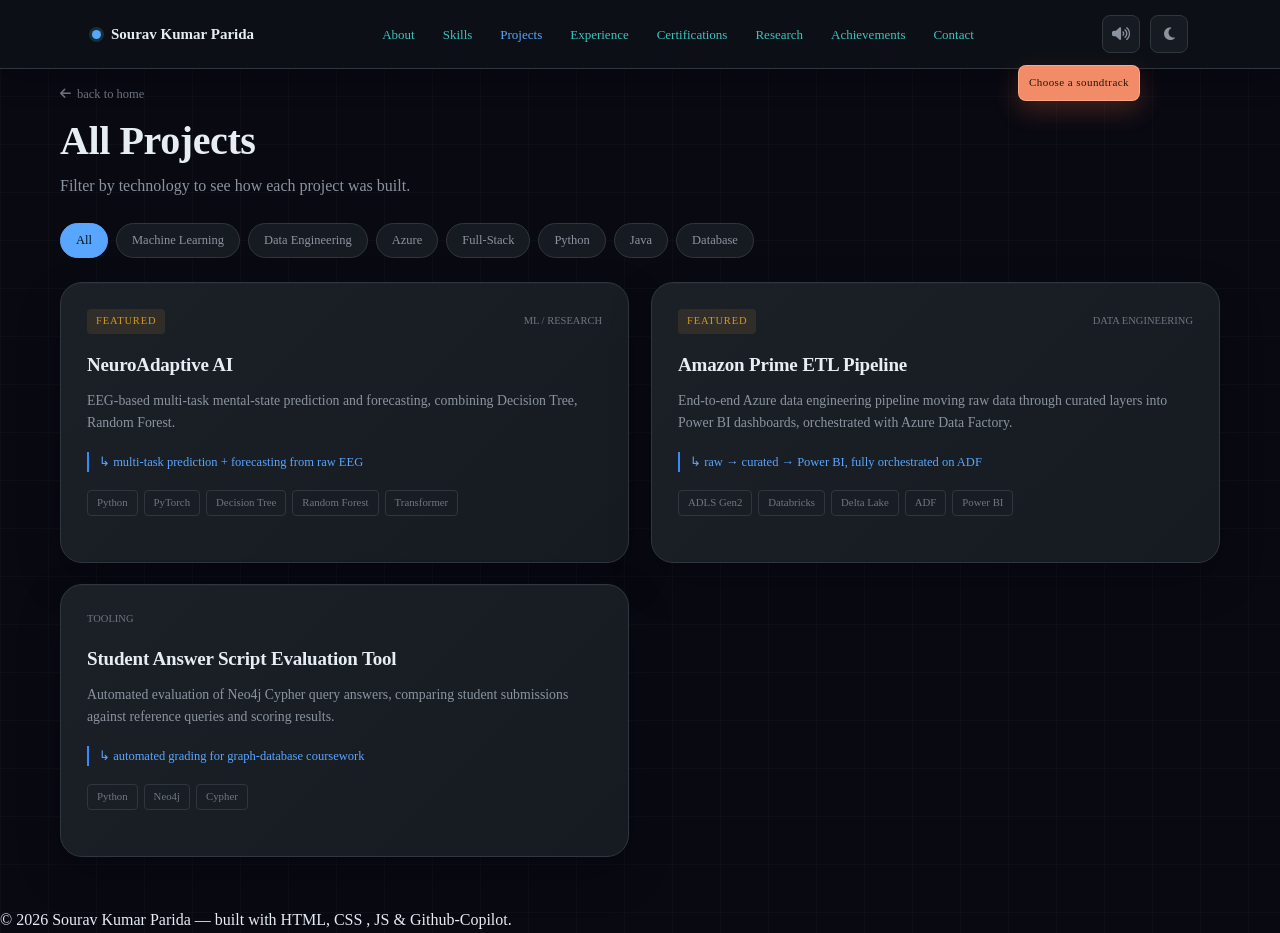
<file: projects.html>
<!DOCTYPE html>
<html lang="en" data-theme="dark">
<head>
<meta charset="UTF-8">
<meta name="viewport" content="width=device-width, initial-scale=1.0">
<title>All Projects - Sourav Kumar Parida</title>
<link rel="preconnect" href="https://fonts.googleapis.com">
<link rel="stylesheet" href="css/style.css">
<link rel="stylesheet" href="https://cdnjs.cloudflare.com/ajax/libs/font-awesome/6.5.1/css/all.min.css">
</head>
<body>

<nav class="nav">
  <div class="nav-inner">
    <a href="index.html#home" class="nav-brand"><span class="dot"></span>Sourav Kumar Parida</a>
    <ul class="nav-links">
      <li><a href="index.html#about">About</a></li>
      <li><a href="index.html#skills">Skills</a></li>
      <li><a href="projects.html" class="active">Projects</a></li>
      <li><a href="index.html#experience">Experience</a></li>
      <li><a href="certifications.html">Certifications</a></li>
      <li><a href="index.html#research">Research</a></li>
      <li><a href="index.html#achievements">Achievements</a></li>
      <li><a href="index.html#contact">Contact</a></li>
    </ul>
    <div class="nav-cta">
      <div class="sound-control">
        <button class="icon-btn" id="soundToggle" aria-label="Sound settings" aria-expanded="false">
          <i class="fa-solid fa-volume-xmark" id="soundIcon"></i>
        </button>
        <div class="sound-panel" id="soundPanel">
          <div class="sound-panel-row">
            <span>Ambient sound</span>
            <button class="mute-btn" id="muteBtn">Unmute</button>
          </div>
          <div class="volume-row">
            <label for="volumeSlider">Volume</label>
            <input id="volumeSlider" type="range" min="0" max="1" step="0.01" value="0.7" aria-label="Music volume">
          </div>
          <ul class="track-list" id="trackList">
            <li data-track="assets/audio/f1.mp3" class="active">f1</li>
            <li data-track="assets/audio/oppenheimer.mp3">oppenheimer</li>
            <li data-track="assets/audio/interstellar.mp3">interstellar</li>
          </ul>
        </div>
      </div>
      <button class="icon-btn" id="themeToggle" aria-label="Toggle light / dark mode">
        <i class="fa-solid fa-moon" id="themeIcon"></i>
      </button>
      <button class="nav-toggle" aria-label="Toggle menu" aria-expanded="false">&#9776;</button>
    </div>
  </div>
</nav>
<audio id="bgAudio" loop preload="none">
  <source src="assets/audio/lofi-focus.mp3" type="audio/mpeg">
</audio>

<main>
  <div class="container page-header">
    <a href="index.html#projects" class="back-link"><i class="fa-solid fa-arrow-left"></i> back to home</a>
    <!-- <div class="eyebrow"><span class="idx">03</span> Projects</div> -->
    <h1 class="section-title">All Projects</h1>
    <p class="section-sub">Filter by technology to see how each project was built.</p>

    <div class="project-tabs" data-filter-group=".project-grid .card-project" data-empty-target="#no-projects">
      <button class="project-tab active" data-filter="all">All</button>
      <button class="project-tab" data-filter="ml">Machine Learning</button>
      <button class="project-tab" data-filter="dataeng">Data Engineering</button>
      <button class="project-tab" data-filter="azure">Azure</button>
      <button class="project-tab" data-filter="fullstack">Full-Stack</button>
      <button class="project-tab" data-filter="python">Python</button>
      <button class="project-tab" data-filter="java">Java</button>
      <button class="project-tab" data-filter="database">Database</button>
    </div>

    <div class="project-grid wide">

      <div class="card-project" data-tags="ml,python">
        <div class="tag-row"><span class="featured-tag">Featured</span><span class="cat-tag mono">ML / RESEARCH</span></div>
        <h3>NeuroAdaptive AI</h3>
        <p class="desc">EEG-based multi-task mental-state prediction and forecasting, combining Decision Tree, Random Forest.</p>
        <p class="metric">↳ multi-task prediction + forecasting from raw EEG</p>
          <div class="stack-row">
            <span class="stack-pill">Python</span><span class="stack-pill">PyTorch</span>
          <span class="stack-pill">Decision Tree</span><span class="stack-pill">Random Forest</span><span class="stack-pill">Transformer</span>
        </div>
        <div class="card-links">
          <!-- <a href="#"><i class="fa-brands fa-github"></i> GitHub</a> -->
          <!-- <a href="#"><i class="fa-solid fa-circle-info"></i> Details</a> -->
        </div>
      </div>

      <div class="card-project" data-tags="dataeng,azure">
        <div class="tag-row"><span class="featured-tag">Featured</span><span class="cat-tag mono">DATA ENGINEERING</span></div>
        <h3>Amazon Prime ETL Pipeline</h3>
        <p class="desc">End-to-end Azure data engineering pipeline moving raw data through curated layers into Power BI dashboards, orchestrated with Azure Data Factory.</p>
        <p class="metric">↳ raw → curated → Power BI, fully orchestrated on ADF</p>
        <div class="stack-row">
          <span class="stack-pill">ADLS Gen2</span><span class="stack-pill">Databricks</span>
          <span class="stack-pill">Delta Lake</span><span class="stack-pill">ADF</span><span class="stack-pill">Power BI</span>
        </div>
        <div class="card-links">
          <!-- <a href="#"><i class="fa-brands fa-github"></i> GitHub</a> -->
          <!-- <a href="#"><i class="fa-solid fa-circle-info"></i> Details</a> -->
        </div>
      </div>


      <div class="card-project" data-tags="python,database">
        <div class="tag-row"><span class="cat-tag mono">TOOLING</span></div>
        <h3>Student Answer Script Evaluation Tool</h3>
        <p class="desc">Automated evaluation of Neo4j Cypher query answers, comparing student submissions against reference queries and scoring results.</p>
        <p class="metric">↳ automated grading for graph-database coursework</p>
        <div class="stack-row">
          <span class="stack-pill">Python</span><span class="stack-pill">Neo4j</span><span class="stack-pill">Cypher</span>
        </div>
        <div class="card-links">
          <!-- <a href="#"><i class="fa-brands fa-github"></i> GitHub</a> -->
          <!-- <a href="#"><i class="fa-solid fa-circle-info"></i> Details</a> -->
        </div>
      </div>

    </div>

    <div id="no-projects" class="empty-state" style="display:none; margin-top:24px;">
      No projects match this filter yet.
    </div>
  </div>
</main>

<footer class="footer">© <span class="js-year"></span> Sourav Kumar Parida — built with HTML, CSS , JS & Github-Copilot.</footer>

<script src="js/main.js"></script>
</body>
</html>
</file>
<file: css/style.css>
/* ============================================================
   PORTFOLIO — DESIGN SYSTEM
   Theme: "Pipeline" — the visual language of a data engineer's
   world: ETL flow lines, nodes, chips/badges, schema grids.
   ============================================================ */

@import url('https://fonts.googleapis.com/css2?family=Space+Grotesk:wght@400;500;600;700&family=Inter:wght@400;500;600&family=JetBrains+Mono:wght@400;500;600&display=swap');

:root {
  /* --- color tokens --- */
  /* --bg: #0d1117; */
  --bg: #090912;
  --bg-raised: #161b22;
  --surface: #161b22;
  --surface-hover: #21262d;
  --border: #30363d;
  --border-soft: #21262d;

  --text: #e6edf3;
  --text-muted: #8b949e;
  --text-dim: #6e7681;

  --signal: #58a6ff;
  /* blue — signature accent */
  --signal-dim: #388bfd;
  --amber: #d29922;
  /* amber — research / highlight */
  --amber-dim: #6e5a1e;
  --violet: #bc8cff;
  /* used sparingly for ML/research accents */

  --success: #2B7AF6;
  --grid-line: rgba(139, 148, 158, 0.035);

  --transition-theme: background .25s ease, color .25s ease, border-color .25s ease;
}

/* ---------- LIGHT THEME ---------- */
html[data-theme="light"] {
  --bg: #dfe7f3;
  --bg-raised: rgba(255, 255, 255, 0.78);
  --surface: rgba(255, 255, 255, 0.64);
  --surface-hover: rgba(255, 255, 255, 0.88);
  --border: rgba(116, 137, 158, 0.28);
  --border-soft: rgba(137, 155, 174, 0.2);

  --text: #111111;
  --text-muted: #252525;
  --text-dim: #555555;
  --heading: #5b456f;

  --signal: #1677d2;
  --signal-dim: #9db8d0;
  --amber: #b66b18;
  --amber-dim: #e8c48c;
  --violet: #6556c7;

  --grid-line: rgba(106, 128, 149, 0.07);
  --shadow-card: 0 18px 42px rgba(52, 67, 82, 0.12);
}

html[data-theme="light"] .btn-primary {
  color: #F6FBFA;
}

html[data-theme="light"] .rail-node {
  background: var(--bg-raised);
}

html[data-theme="light"] .timeline-item::before {
  background: var(--bg);
}

html[data-theme="light"] body {
  background:
    radial-gradient(circle at 8% 12%, rgba(210, 225, 236, 0.42), transparent 30%),
    radial-gradient(circle at 92% 22%, rgba(224, 216, 232, 0.34), transparent 28%),
    radial-gradient(circle at 55% 88%, rgba(210, 231, 225, 0.26), transparent 32%),
    linear-gradient(var(--grid-line) 1px, transparent 1px) 0 0/48px 48px,
    linear-gradient(90deg, var(--grid-line) 1px, transparent 1px) 0 0/48px 48px,
    var(--bg);
}

html[data-theme="light"] .nav {
  background: rgba(248, 250, 252, 0.76);
  border-bottom-color: rgba(116, 137, 158, 0.22);
  box-shadow: 0 8px 28px rgba(52, 67, 82, 0.08);
}

html[data-theme="light"] .section-title,
html[data-theme="light"] .section-title-legacy,
html[data-theme="light"] .contact-legacy-heading {
  color: var(--heading);
}

html[data-theme="light"] .section-title-legacy,
html[data-theme="light"] .contact-legacy-heading {
  background: linear-gradient(90deg, #3227a7, #9a586c, #a63f3f);
  -webkit-background-clip: text;
  background-clip: text;
  color: transparent;
}

html[data-theme="light"] .nav-links a {
  color: var(--text-muted);
}

html[data-theme="light"] .nav-links a:hover,
html[data-theme="light"] .nav-links a.active {
  color: var(--signal);
  background: rgba(255, 255, 255, 0.46);
}

html[data-theme="light"] .nav-brand .dot {
  box-shadow: 0 0 0 4px rgba(22, 119, 210, 0.14);
}

html[data-theme="light"] .skill-group,
html[data-theme="light"] .skill-card,
html[data-theme="light"] .card-project,
html[data-theme="light"] .research-card,
html[data-theme="light"] .timeline-card,
html[data-theme="light"] .ach-card,
html[data-theme="light"] .cert-badge,
html[data-theme="light"] .contact-card,
html[data-theme="light"] .mini-card,
html[data-theme="light"] .code-mock {
  background: linear-gradient(135deg, rgba(255, 255, 255, 0.72), rgba(239, 244, 247, 0.48));
  border-color: rgba(116, 137, 158, 0.24);
  box-shadow: var(--shadow-card);
  backdrop-filter: blur(18px);
  -webkit-backdrop-filter: blur(18px);
}

html[data-theme="light"] .skill-card:hover,
html[data-theme="light"] .card-project:hover,
html[data-theme="light"] .research-card:hover,
html[data-theme="light"] .ach-card:hover,
html[data-theme="light"] .cert-badge:hover,
html[data-theme="light"] .contact-card:hover,
html[data-theme="light"] .mini-card:hover {
  border-color: rgba(91, 69, 111, 0.42);
  box-shadow: 0 20px 44px rgba(52, 67, 82, 0.16);
}

html[data-theme="light"] .skill-card img,
html[data-theme="light"] .cert-logo,
html[data-theme="light"] .org-badge,
html[data-theme="light"] .hero-logo-ltm {
  background: rgba(255, 255, 255, 0.64);
  border-color: rgba(99, 157, 219, 0.26);
}

html[data-theme="light"] .btn-primary,
html[data-theme="light"] .project-tab.active,
html[data-theme="light"] .cert-link-btn {
  background: linear-gradient(135deg, #1677d2, #4b9fea);
  border-color: #1677d2;
  color: #fff;
  box-shadow: 0 8px 18px rgba(22, 119, 210, 0.2);
}

html[data-theme="light"] .btn-primary:hover {
  background: linear-gradient(135deg, #0f67bd, #368bd9);
}

html[data-theme="light"] .btn-ghost,
html[data-theme="light"] .project-tab,
html[data-theme="light"] .icon-btn,
html[data-theme="light"] .mute-btn,
html[data-theme="light"] .timeline-links a,
html[data-theme="light"] .cert-actions .show-badge {
  background: rgba(255, 255, 255, 0.5);
  border-color: rgba(99, 157, 219, 0.32);
}

html[data-theme="light"] .sound-panel {
  background: rgba(248, 250, 252, 0.88);
  border-color: rgba(116, 137, 158, 0.26);
  box-shadow: 0 18px 42px rgba(52, 67, 82, 0.16);
  backdrop-filter: blur(20px);
  -webkit-backdrop-filter: blur(20px);
}

html[data-theme="light"] .code-mock-term {
  background: rgba(225, 241, 255, 0.72);
}

html[data-theme="light"] .cert-modal {
  background: rgba(28, 72, 112, 0.3);
  backdrop-filter: blur(8px);
  -webkit-backdrop-filter: blur(8px);
}

html[data-theme="light"] .cert-modal-content {
  background: rgba(248, 250, 252, 0.9);
  border: 1px solid rgba(116, 137, 158, 0.26);
  box-shadow: 0 24px 60px rgba(52, 67, 82, 0.22);
  backdrop-filter: blur(20px);
  -webkit-backdrop-filter: blur(20px);
}

html[data-theme="light"] .site-footer {
  background:
    radial-gradient(circle at 15% 10%, rgba(216, 205, 226, 0.28), transparent 32%),
    linear-gradient(180deg, rgba(239, 243, 247, 0.84), rgba(222, 231, 237, 0.94));
  border-top-color: rgba(116, 137, 158, 0.24);
}

html[data-theme="light"] .hero-name {
  color: #10a2a3;

}

html[data-theme="light"] .hero-name:hover {
  color: #244bf1;
}

html[data-theme="dark"] .nav {
  background: rgba(13, 17, 23, 0.94);
  border-bottom-color: #30363d;
  box-shadow: 0 8px 28px rgba(1, 4, 9, 0.32);
}

html[data-theme="dark"] .skill-group,
html[data-theme="dark"] .skill-card,
html[data-theme="dark"] .card-project,
html[data-theme="dark"] .research-card,
html[data-theme="dark"] .timeline-card,
html[data-theme="dark"] .ach-card,
html[data-theme="dark"] .cert-badge,
html[data-theme="dark"] .contact-card,
html[data-theme="dark"] .mini-card,
html[data-theme="dark"] .code-mock {
  background:
    linear-gradient(135deg, rgba(255, 255, 255, 0.025), rgba(255, 255, 255, 0)),
    #161b22;
  border-color: #30363d;
  box-shadow:
    inset 0 1px 0 rgba(255, 255, 255, 0.025),
    0 18px 42px rgba(1, 4, 9, 0.28);
  backdrop-filter: blur(18px);
  -webkit-backdrop-filter: blur(18px);
}

html[data-theme="dark"] .skill-card:hover,
html[data-theme="dark"] .card-project:hover,
html[data-theme="dark"] .research-card:hover,
html[data-theme="dark"] .ach-card:hover,
html[data-theme="dark"] .cert-badge:hover,
html[data-theme="dark"] .contact-card:hover,
html[data-theme="dark"] .mini-card:hover {
  border-color: #58a6ff;
  box-shadow: 0 20px 44px rgba(1, 4, 9, 0.4);
}

html[data-theme="dark"] .sound-panel,
html[data-theme="dark"] .cert-modal-content {
  background:
    linear-gradient(135deg, rgba(255, 255, 255, 0.03), rgba(255, 255, 255, 0)),
    #161b22;
  border-color: #30363d;
  box-shadow:
    inset 0 1px 0 rgba(255, 255, 255, 0.03),
    0 20px 48px rgba(1, 4, 9, 0.5);
  backdrop-filter: blur(18px);
  -webkit-backdrop-filter: blur(18px);
}

html[data-theme="dark"] .cert-modal {
  background: rgba(0, 0, 0, 0.56);
  backdrop-filter: blur(8px);
  -webkit-backdrop-filter: blur(8px);
}

html[data-theme="dark"] .site-footer {
  background: linear-gradient(180deg, #161b22, #0d1117);
  border-top-color: #30363d;
}

body,
.nav,
.surface,
.card-project,
.stat-card,
.cert-badge,
.timeline-card,
.research-card,
.ach-card,
.contact-card {
  transition: var(--transition-theme);
}

.reveal {
  opacity: 0;
  transform: translateY(52px);
  transition: opacity 1s cubic-bezier(.16, 1, .3, 1), transform 1.1s cubic-bezier(.16, 1, .3, 1);
  will-change: opacity, transform;
}

.reveal.visible {
  opacity: 1;
  transform: none;
}

@media (prefers-reduced-motion: reduce) {
  .reveal {
    opacity: 1;
    transform: none;
    transition: none;
  }
}

/* --- type --- */
/* --f-display: 'Space Grotesk',
sans-serif;
--f-body: 'Inter',
sans-serif;
--f-mono: 'JetBrains Mono',
monospace; */

/* --- radii / shadow --- */
/* --r-sm: 6px;
--r-md: 10px;
--r-lg: 16px;
--shadow-card: 0 8px 24px rgba(0, 0, 0, 0.35);
} */

*,
*::before,
*::after {
  box-sizing: border-box;
}

html {
  scroll-behavior: smooth;
}

body {
  margin: 0;
  background:
    linear-gradient(var(--grid-line) 1px, transparent 1px) 0 0/48px 48px,
    linear-gradient(90deg, var(--grid-line) 1px, transparent 1px) 0 0/48px 48px,
    var(--bg);
  color: var(--text);
  font-family: var(--f-body);
  font-size: 16px;
  line-height: 1.6;
  -webkit-font-smoothing: antialiased;
}

h1,
h2,
h3,
h4 {
  font-family: var(--f-display);
  font-weight: 600;
  margin: 0;
  letter-spacing: -0.01em;
}

p {
  margin: 0;
}

a {
  color: inherit;
  text-decoration: none;
  cursor: pointer;
}

ul {
  margin: 0;
  padding: 0;
  list-style: none;
}

img {
  max-width: 100%;
  display: block;
}

button,
input,
select,
textarea,
.btn,
.project-tab,
.code-tab,
.rail-node,
.mini-card,
.icon-btn {
  font-family: inherit;
  cursor: pointer;
}

::selection {
  background: var(--signal);
  color: #04110E;
}

:focus-visible {
  outline: 2px solid var(--signal);
  outline-offset: 3px;
  border-radius: 4px;
}

.mono {
  font-family: var(--f-mono);
}

.container {
  max-width: 1160px;
  margin: 0 auto;
  padding: 0 96px;
  margin-top: 20px;
}

.section {
  position: relative;
  padding: 110px 0 90px;
  border-bottom: 1px solid var(--border-soft);
}

.section:last-of-type {
  border-bottom: none;
}

.eyebrow {
  display: flex;
  align-items: center;
  gap: 10px;
  font-family: var(--f-mono);
  font-size: 12.5px;
  letter-spacing: 0.12em;
  text-transform: uppercase;
  color: var(--signal);
  margin-bottom: 14px;
}

.eyebrow::before {
  content: '';
  width: 18px;
  height: 1px;
  background: var(--signal);
}

.eyebrow .idx {
  color: var(--text-dim);
}

.section-title {
  font-size: clamp(28px, 3.4vw, 40px);
  /* margin-bottom: 14px; */
}

.section-title-legacy {
  font-family: var(--f-mono);
  font-size: clamp(28px, 2.8vw, 42px);
  letter-spacing: -0.04em;
  background: linear-gradient(90deg, #7ae2ff 0%, #8fa9ff 35%, #d39bff 70%, #7ee5c8 100%);
  -webkit-background-clip: text;
  background-clip: text;
  color: transparent;
}

.section-sub {
  color: var(--text-muted);
  max-width: 640px;
  font-size: 16px;
  margin-bottom: 24px;
}

.contact-legacy-heading {
  margin: 0 auto 18px;
  font-family: var(--f-mono);
  font-size: clamp(28px, 2.8vw, 42px);
  letter-spacing: -0.04em;
  background: linear-gradient(90deg, #7ae2ff 0%, #8fa9ff 35%, #d39bff 70%, #7ee5c8 100%);
  -webkit-background-clip: text;
  background-clip: text;
  color: transparent;
}

/* ============================================================
   NAV
   ============================================================ */
.nav {
  position: fixed;
  top: 0;
  left: 0;
  right: 0;
  z-index: 200;
  background: rgba(13, 14, 16, 0.88);
  backdrop-filter: blur(10px);
  border-bottom: 1px solid var(--border-soft);
}

.nav-inner {
  max-width: 1160px;
  margin: 0 auto;
  padding: 0 32px;
  height: 68px;
  display: flex;
  align-items: center;
  justify-content: space-between;
}

.nav-brand {
  display: flex;
  align-items: center;
  gap: 10px;
  font-family: var(--f-mono);
  font-size: 15px;
  font-weight: 600;
  color: var(--text);
}

.nav-brand .dot {
  width: 9px;
  height: 9px;
  border-radius: 50%;
  background: var(--signal);
  box-shadow: 0 0 0 3px rgba(87, 230, 199, 0.15);
}

.nav-links {
  display: flex;
  align-items: center;
  gap: 2px;
}

.nav-links a {
  font-family: var(--f-mono);
  font-size: 13px;
  /* color: var(--text-muted); */
  color:rgb(58, 196, 191);
  padding: 9px 13px;
  border-radius: 6px;
  transition: color .15s ease, background .15s ease;
  white-space: nowrap;
}

.nav-links a:hover {
  color: var(--text);
  background: var(--surface-hover);
}

.nav-links a.active {
  color: var(--signal);
}

.nav-cta {
  display: flex;
  align-items: center;
  gap: 10px;
}

.nav-toggle {
  display: none;
  background: none;
  border: 1px solid var(--border);
  border-radius: 6px;
  width: 38px;
  height: 38px;
  color: var(--text);
  align-items: center;
  justify-content: center;
}

/* ============================================================
   BUTTONS
   ============================================================ */
.btn {
  display: inline-flex;
  align-items: center;
  gap: 8px;
  font-family: var(--f-mono);
  font-size: 13.5px;
  font-weight: 500;
  padding: 12px 20px;
  border-radius: 8px;
  border: 1px solid transparent;
  transition: transform .15s ease, border-color .15s ease, background .15s ease;
}

.btn-primary {
  background: var(--signal);
  color: #04120F;
}

.btn-primary:hover {
  transform: translateY(-2px);
  background: #6EF0D3;
}

.btn-ghost {
  border-color: var(--border);
  color: var(--text);
  background: var(--surface);
}

.btn-ghost:hover {
  border-color: var(--signal);
  color: var(--signal);
  transform: translateY(-2px);
}

.btn-sm {
  padding: 8px 14px;
  font-size: 12.5px;
}

/* ============================================================
   HERO
   ============================================================ */
.hero {
  /* padding: 110px 0 100px; */
  padding-top: 80px;
  position: relative;
  overflow: hidden;
}

.hero-grid {
  display: grid;
  grid-template-columns: 1.3fr 0.7fr;
  gap: 50px;
  align-items: center;
}

.hero-kicker {
  font-family: var(--f-mono);
  font-size: 13px;
  letter-spacing: 0.12em;
  text-transform: uppercase;
  color: var(--amber);
  display: flex;
  align-items: center;
  gap: 10px;
  margin-bottom: 12px;
}

.hero-kicker .pulse {
  width: 8px;
  height: 8px;
  border-radius: 50%;
  background: var(--amber);
  animation: pulse 1.8s ease-in-out infinite;
}

@keyframes pulse {

  0%,
  100% {
    box-shadow: 0 0 0 0 rgba(245, 169, 63, 0.5);
  }

  50% {
    box-shadow: 0 0 0 6px rgba(245, 169, 63, 0);
  }
}

.hero h1 {
  font-size: clamp(38px, 5.2vw, 64px);
  line-height: 1.05;
  margin-bottom: 22px;
  cursor: default;
  font-weight: 800;
  letter-spacing: -0.05em;
  transition: color .2s ease, transform .2s ease;
}

.hero h2 {
  font-size: clamp(18px, 2.6vw, 32px);
  line-height: 1.05;
  margin-bottom: 12px;
  cursor: default;
  font-weight: 800;
  letter-spacing: -0.05em;
  transition: color .2s ease, transform .2s ease;
}

.hero-name {
  color: #52a0dc;
  display: inline-block;
}

.hero-name:hover {
  color: #4dbc7f;
  cursor: pointer;
  transform: translateY(-1px);
}

.hero-role {
  transition: color .2s ease, transform .2s ease;
  cursor: pointer;
  color: #3227a7;
  font-size: clamp(18px, 2.6vw, 32px);
  line-height: 1.2;
  letter-spacing: 0.02em;
  margin: 0 0 16px;
  font-weight: 600;
}

.hero-role:hover {
  color: #4f0e85;
}

.hero-desc {
  color: var(--text-muted);
  font-size: 17.5px;
  max-width: 520px;
  margin-bottom: 14px;
  font-weight: 400;
}

.hero-actions {
  display: flex;
  gap: 14px;
  flex-wrap: wrap;
  margin-bottom: 14px;
}

.hero-stats {
  display: flex;
  gap: 26px;
  flex-wrap: wrap;
}

.hero-stat b {
  display: block;
  font-family: var(--f-display);
  font-size: 26px;
  color: var(--text);
}

.hero-stat span {
  font-family: var(--f-mono);
  font-size: 12px;
  color: var(--text-dim);
  text-transform: uppercase;
  letter-spacing: 0.06em;
}

.hero-visual {
  position: relative;
  margin-bottom: 12px;
}

/* ============================================================
   ABOUT
   ============================================================ */
.about-grid {
  display: grid;
  grid-template-columns: 1.2fr 0.8fr;
  gap: 32px;
  align-items: center;
}

.about-text {
  background: transparent;
  border: none;
  border-radius: 0;
  padding: 0 8px 0 0;
  box-shadow: none;
  display: flex;
  flex-direction: column;
  justify-content: center;
  min-height: 340px;
}

.about-text p {
  color: var(--text-muted);
  margin-bottom: 18px;
  font-size: 15.5px;
  line-height: 1.8;
  max-width: 620px;
  margin-left: auto;
  margin-right: auto;
}

.about-text p b {
  color: var(--text);
  font-weight: 400;
}

.about-visual {
  display: flex;
  align-items: center;
  justify-content: center;
  margin-left: auto;
  width: min(100%, 360px);
}

.dp {
  position: relative;
  display: flex;
  align-items: center;
  justify-content: center;
  width: 100%;
  padding: 0;
  background: transparent;
  transition: transform .25s ease, box-shadow .25s ease;
}

.dp img {
  display: block;
  width: 100%;
  max-width: 220px;
  height: 300px;
  object-fit: cover;
  border-radius: 14px;
  border: 1px solid rgba(122, 226, 255, 0.16);
  box-shadow: 0 18px 36px rgba(0, 0, 0, 0.26);
  transition: transform .28s ease, box-shadow .28s ease, border-color .28s ease;
}

.dp:hover img {
  transform: translateY(-5px) scale(1.02);
  border-color: rgba(126, 229, 200, 0.4);
  box-shadow: 0 24px 46px rgba(0, 0, 0, 0.34);
}

@media (max-width:960px) {
  .about-grid {
    grid-template-columns: 1fr;
    gap: 28px;
  }

  .about-text {
    min-height: unset;
    padding: 0;
  }

  .about-visual {
    width: 100%;
    max-width: 520px;
    margin: 0 auto;
  }
}

/* ============================================================
   SKILLS — pipeline stages
   ============================================================ */
.skills-showcase {
  display: flex;
  flex-direction: column;
  gap: 24px;
}

.skill-group {
  background: linear-gradient(180deg, rgba(255, 255, 255, 0.02), rgba(255, 255, 255, 0));
  border: 1px solid var(--border-soft);
  border-radius: 20px;
  padding: 22px;
  box-shadow: var(--shadow-card);
}

.skill-group-head {
  display: flex;
  align-items: center;
  justify-content: space-between;
  gap: 10px;
  margin-bottom: 12px;
}

.skill-group-tag {
  font-family: var(--f-mono);
  font-size: 10px;
  letter-spacing: 0.12em;
  text-transform: uppercase;
  color: var(--signal);
  background: rgba(43, 122, 246, 0.08);
  border: 1px solid rgba(43, 122, 246, 0.2);
  border-radius: 999px;
  padding: 6px 10px;
}

.skill-group-head h3 {
  font-size: 18px;
  margin: 0;
}

.skill-grid {
  display: grid;
  grid-template-columns: repeat(6, minmax(0, 1fr));
  gap: 16px;
}

.skill-card {
  display: flex;
  align-items: center;
  gap: 10px;
  background: linear-gradient(180deg, rgba(255, 255, 255, 0.03), rgba(255, 255, 255, 0.01));
  border: 1px solid var(--border-soft);
  border-radius: 14px;
  padding: 10px 10px;
  min-height: 62px;
  transition: transform .18s ease, border-color .18s ease, box-shadow .18s ease;
}

.skill-card:hover {
  transform: translateY(-2px);
  border-color: var(--signal-dim);
  box-shadow: 0 8px 18px rgba(43, 122, 246, 0.08);
}

.skill-card img {
  width: 48px;
  height: 48px;
  object-fit: contain;
  border-radius: 10px;
  background: var(--bg-raised);
  padding: 5px;
  border: 1px solid var(--border-soft);
}

.skill-card h4 {
  font-size: 13.6px;
  line-height: 1.25;
  margin-bottom: 2px;
}

.skill-card small {
  font-family: var(--f-mono);
  font-size: 10px;
  color: var(--text-dim);
  letter-spacing: 0.04em;
}

.skill-fallback-card {
  justify-content: flex-start;
}

.skill-badge {
  width: 32px;
  height: 32px;
  border-radius: 10px;
  display: inline-flex;
  align-items: center;
  justify-content: center;
  background: linear-gradient(135deg, var(--signal), #7eaef9);
  color: #fff;
  font-family: var(--f-display);
  font-weight: 700;
  font-size: 10.5px;
  border: 1px solid rgba(255, 255, 255, 0.15);
  box-shadow: 0 6px 12px rgba(43, 122, 246, 0.16);
}

@media (max-width:1280px) {
  .skill-grid {
    grid-template-columns: repeat(6, minmax(0, 1fr));
  }
}

@media (max-width:1024px) {
  .skill-grid {
    grid-template-columns: repeat(6, minmax(0, 1fr));
  }
}

@media (max-width:760px) {
  .skill-grid {
    grid-template-columns: repeat(6, minmax(0, 1fr));
  }

  .skill-card {
    padding: 12px 10px;
  }
}

@media (max-width:600px) {
  .skill-group {
    padding: 16px;
  }

  .skill-grid {
    grid-template-columns: repeat(6, minmax(0, 1fr));
  }

  .skill-card {
    flex-direction: column;
    align-items: flex-start;
    min-height: unset;
  }
}

/* ============================================================
   PROJECTS
   ============================================================ */
.project-tabs {
  display: flex;
  gap: 8px;
  margin-bottom: 24px;
  flex-wrap: wrap;
}

.project-tab {
  font-family: var(--f-mono);
  font-size: 12.5px;
  padding: 9px 15px;
  border-radius: 20px;
  border: 1px solid var(--border);
  color: var(--text-muted);
  background: var(--surface);
  transition: all .15s ease;
}

.project-tab:hover {
  color: var(--text);
}

.project-tab.active {
  background: var(--signal);
  color: #04120F;
  border-color: var(--signal);
}

.project-grid {
  display: grid;
  grid-template-columns: repeat(3, 1fr);
  gap: 22px;
}

.project-grid.wide {
  grid-template-columns: repeat(2, 1fr);
}

.card-project {
  background: var(--surface);
  border: 1px solid var(--border-soft);
  border-radius: 22px;
  padding: 26px;
  display: flex;
  flex-direction: column;
  transition: border-color .18s ease, transform .18s ease, box-shadow .18s ease;
}

.card-project:hover {
  border-color: var(--signal-dim);
  transform: translateY(-4px);
  box-shadow: var(--shadow-card);
}

.card-project .tag-row {
  display: flex;
  justify-content: space-between;
  align-items: center;
  margin-bottom: 16px;
}

.card-project .featured-tag {
  font-family: var(--f-mono);
  font-size: 10.5px;
  text-transform: uppercase;
  letter-spacing: .08em;
  color: var(--amber);
  background: rgba(245, 169, 63, 0.1);
  padding: 4px 9px;
  border-radius: 4px;
}

.card-project .cat-tag {
  font-family: var(--f-mono);
  font-size: 10.5px;
  color: var(--text-dim);
}

.card-project h3 {
  font-size: 19px;
  margin-bottom: 10px;
}

.card-project .desc {
  color: var(--text-muted);
  font-size: 13.8px;
  margin-bottom: 18px;
  flex-grow: 1;
}

.card-project .metric {
  font-family: var(--f-mono);
  font-size: 12.5px;
  color: var(--signal);
  border-left: 2px solid var(--signal-dim);
  padding-left: 10px;
  margin-bottom: 18px;
}

.stack-row {
  display: flex;
  flex-wrap: wrap;
  gap: 6px;
  margin-bottom: 20px;
}

.stack-pill {
  font-family: var(--f-mono);
  font-size: 10.8px;
  color: var(--text-dim);
  border: 1px solid var(--border);
  padding: 3px 9px;
  border-radius: 4px;
}

.card-links {
  display: flex;
  gap: 10px;
  margin-top: auto;
}

.card-links a {
  font-family: var(--f-mono);
  font-size: 12px;
  color: var(--text-muted);
  display: flex;
  align-items: center;
  gap: 6px;
  padding: 8px 0;
  border-top: 1px solid var(--border-soft);
  flex: 1;
  padding-top: 14px;
  transition: color .15s ease;
}

.card-links a:hover {
  color: var(--signal);
}

.section-footer-link {
  display: flex;
  justify-content: center;
  align-items: center;
  width: 100%;
  margin-top: 44px;
}

.section-footer-link a {
  margin: 0 auto;
}

/* ============================================================
   RESEARCH
   ============================================================ */
.research-list {
  display: flex;
  flex-direction: column;
  gap: 18px;
}

.research-card {
  position: relative;
  display: grid;
  grid-template-columns: 120px 1fr;
  gap: 28px;
  background: linear-gradient(180deg, rgba(255,255,255,0.03), rgba(255,255,255,0.015));
  border: 1px solid var(--border-soft);
  border-radius: 24px;
  padding: 30px;
  overflow: hidden;
  box-shadow: 0 16px 32px rgba(0, 0, 0, 0.18);
  transition: transform .22s ease, border-color .22s ease, box-shadow .22s ease;
}

.research-card::before {
  content: '';
  position: absolute;
  inset: 0 auto auto 0;
  width: 180px;
  height: 180px;
  background: radial-gradient(circle at top left, rgba(122,226,255,0.18), transparent 68%);
  pointer-events: none;
}

.research-card:hover {
  transform: translateY(-5px);
  border-color: rgba(122,226,255,0.22);
  box-shadow: 0 22px 42px rgba(43,122,246,0.12);
}

.research-year {
  position: relative;
  z-index: 1;
  font-family: var(--f-display);
  font-size: 32px;
  color: var(--violet);
}

.research-year span {
  display: block;
  font-family: var(--f-mono);
  font-size: 11px;
  color: var(--text-dim);
  margin-top: 4px;
}

.research-card h3 {
  position: relative;
  z-index: 1;
  font-size: 19px;
  margin-bottom: 8px;
}

.research-venue {
  position: relative;
  z-index: 1;
  font-family: var(--f-mono);
  font-size: 12px;
  color: var(--amber);
  margin-bottom: 14px;
}

.research-card p {
  position: relative;
  z-index: 1;
  color: var(--text-muted);
  font-size: 14px;
  margin-bottom: 16px;
}

.research-meta {
  display: flex;
  gap: 20px;
  flex-wrap: wrap;
  align-items: center;
}

.research-meta .stack-row {
  margin: 0;
}

.research-links {
  display: flex;
  gap: 14px;
  margin-left: auto;
}

.research-links a {
  font-family: var(--f-mono);
  font-size: 12px;
  color: var(--text-muted);
}

.research-links a:hover {
  color: var(--signal);
}

/* ============================================================
   EXPERIENCE TIMELINE
   ============================================================ */
.timeline {
  position: relative;
  padding-left: 36px;
}

.timeline::before {
  content: '';
  position: absolute;
  left: 6px;
  top: 6px;
  bottom: 6px;
  width: 1px;
  background: linear-gradient(var(--signal-dim), var(--border), transparent);
}

.timeline-item {
  position: relative;
  padding-bottom: 52px;
}

.timeline-item:last-child {
  padding-bottom: 0;
}

.timeline-item::before {
  content: '';
  position: absolute;
  left: -36px;
  top: 4px;
  width: 13px;
  height: 13px;
  border-radius: 50%;
  background: var(--bg);
  border: 2px solid var(--signal);
}

.timeline-card {
  background: var(--surface);
  border: 1px solid var(--border-soft);
  border-radius:22px;
  padding: 26px 28px;
}

.timeline-top {
  display: flex;
  justify-content: space-between;
  align-items: flex-start;
  flex-wrap: wrap;
  gap: 10px;
  margin-bottom: 14px;
}

.timeline-top h3 {
  font-size: 18.5px;
  margin-bottom: 4px;
}

.timeline-org {
  font-family: var(--f-mono);
  font-size: 13px;
  color: var(--signal);
}

.timeline-date {
  font-family: var(--f-mono);
  font-size: 12px;
  color: var(--text-dim);
  white-space: nowrap;
}

.timeline-card ul {
  display: flex;
  flex-direction: column;
  gap: 9px;
  margin-bottom: 16px;
}

.timeline-card li {
  color: var(--text-muted);
  font-size: 14px;
  padding-left: 18px;
  position: relative;
}

.timeline-card li::before {
  content: '▸';
  position: absolute;
  left: 0;
  color: var(--signal);
  font-size: 12px;
  top: 2px;
}

.timeline-links {
  display: flex;
  gap: 14px;
  margin-top: 16px;
}

.timeline-links a {
  font-family: var(--f-mono);
  font-size: 12px;
  color: var(--text-muted);
  border: 1px solid var(--border);
  padding: 7px 12px;
  border-radius: 6px;
}

.timeline-links a:hover {
  color: var(--signal);
  border-color: var(--signal-dim);
}

/* ============================================================
   ACHIEVEMENTS
   ============================================================ */
.ach-grid {
  display: grid;
  grid-template-columns: repeat(4, minmax(0, 1fr));
  gap: 18px;
}

.ach-card {
  position: relative;
  overflow: hidden;
  background: linear-gradient(180deg, rgba(255, 255, 255, 0.03), rgba(255, 255, 255, 0.015));
  border: 1px solid var(--border-soft);
  border-radius: 20px;
  padding: 24px 22px;
  text-align: left;
  transition: transform .22s ease, border-color .22s ease, box-shadow .22s ease;
  box-shadow: 0 10px 26px rgba(0, 0, 0, 0.16);
}

.ach-card::before {
  content: '';
  position: absolute;
  inset: 0 auto auto 0;
  width: 120px;
  height: 120px;
  background: radial-gradient(circle at top left, rgba(122, 226, 255, 0.2), transparent 70%);
  pointer-events: none;
}

.ach-card:hover {
  transform: translateY(-5px);
  border-color: rgba(122, 226, 255, 0.28);
  box-shadow: 0 16px 34px rgba(43, 122, 246, 0.12);
}

.ach-card .ach-num {
  font-family: var(--f-display);
  font-size: 32px;
  color: var(--amber);
  margin-bottom: 14px;
  display: block;
  line-height: 1;
}

.ach-card h4 {
  font-size: 15px;
  margin-bottom: 8px;
  line-height: 1.4;
}

.ach-card p {
  font-size: 12.5px;
  color: var(--text-dim);
  font-family: var(--f-mono);
  letter-spacing: 0.05em;
  text-transform: uppercase;
}

/* ============================================================
   CERTIFICATIONS — badge grid + company filter
   ============================================================ */
.cert-filter-row {
  display: flex;
  gap: 8px;
  flex-wrap: wrap;
  margin-bottom: 24px;
}

.cert-grid {
  display: grid;
  grid-template-columns: repeat(3, 1fr);
  gap: 18px;
}

.cert-badge {
  background: rgba(255, 255, 255, 0.025);
  backdrop-filter: blur(8px);
  -webkit-backdrop-filter: blur(8px);
  border: 1px solid var(--border-soft);
  border-radius: 16px;
  padding: 16px;
  display: flex;
  flex-direction: column;
  gap: 10px;
  transition: transform .15s ease, border-color .15s ease, box-shadow .15s ease;
  position: relative;
  box-shadow: 0 12px 28px rgba(0, 0, 0, 0.12);
}

.cert-badge:hover {
  transform: translateY(-4px);
  border-color: var(--signal-dim);
  box-shadow: 0 14px 30px rgba(43, 122, 246, 0.1);
}

/* top row: left = logo, right = category tag */
.cert-top {
  display: flex;
  align-items: center;
  justify-content: space-between;
  gap: 10px;
}

.cert-logo-wrap {
  display: flex;
  align-items: center;
  gap: 10px;
}

.cert-logo {
  width: 56px;
  height: 40px;
  object-fit: contain;
  border-radius: 8px;
  background: var(--bg-raised);
  padding: 6px;
  border: 1px solid var(--border);
}

.cert-cat {
  font-family: var(--f-mono);
  font-size: 11px;
  color: var(--text-dim);
  text-transform: uppercase;
  background: rgba(43, 122, 246, 0.06);
  padding: 6px 8px;
  border-radius: 999px;
  border: 1px solid rgba(43, 122, 246, 0.08);
}

.cert-title {
  font-size: 15px;
  margin: 2px 0 4px;
  line-height: 1.25;
}

.cert-code {
  display: inline-block;
  font-family: var(--f-mono);
  font-size: 12px;
  color: var(--signal);
  background: rgba(43, 122, 246, 0.06);
  padding: 6px 8px;
  border-radius: 8px;
  border: 1px solid rgba(43, 122, 246, 0.08);
}

.cert-meta {
  display: flex;
  gap: 12px;
  align-items: center;
  flex-wrap: wrap;
  margin-top: 6px;
}

.cert-issuer {
  font-family: var(--f-mono);
  font-size: 12px;
  color: var(--text-muted);
}

.cert-dates {
  font-family: var(--f-mono);
  font-size: 12px;
  color: var(--text-dim);
}

.cert-badges {
  display: flex;
  gap: 8px;
  flex-wrap: wrap;
  margin-top: 8px;
}

.cert-badges .badge-pill {
  font-family: var(--f-mono);
  font-size: 11px;
  color: var(--text-dim);
  background: var(--surface);
  padding: 6px 8px;
  border-radius: 8px;
  border: 1px solid var(--border);
}

.cert-actions {
  display: flex;
  justify-content: space-between;
  align-items: center;
  margin-top: 12px;
  gap: 12px;
}

.cert-actions .verify {
  font-family: var(--f-mono);
  font-size: 13px;
  color: var(--signal);
  text-decoration: none;
}

.cert-actions .verify:hover {
  color: var(--signal);
  text-decoration: underline;
}

.cert-actions .show-badge {
  background: transparent;
  border: 1px solid var(--border);
  padding: 8px 12px;
  border-radius: 8px;
  font-family: var(--f-mono);
  font-size: 12px;
  color: var(--text);
}

.cert-link-btn {
  background: var(--signal);
  color: #04120F;
  padding: 8px 12px;
  border-radius: 8px;
  font-family: var(--f-mono);
  font-size: 12px;
  text-decoration: none;
  border: 1px solid var(--signal);
}

/* Certificate modal (image preview) */
.cert-modal {
  position: fixed;
  inset: 0;
  display: flex;
  align-items: center;
  justify-content: center;
  background: rgba(6, 10, 20, 0.6);
  z-index: 400;
  opacity: 0;
  visibility: hidden;
  transition: opacity .18s ease, visibility .18s;
  padding: 20px;
}

.cert-modal.open {
  opacity: 1;
  visibility: visible;
}

/* Fixed modal size so all badges open to the same window */
.cert-modal-content {
  background: var(--bg-raised);
  padding: 18px;
  border-radius: 12px;
  width: 480px;
  height: 360px;
  max-width: 92%;
  box-shadow: 0 20px 40px rgba(0, 0, 0, 0.6);
  position: relative;
  display: flex;
  align-items: center;
  justify-content: center;
  overflow: hidden;
}

.cert-modal-img {
  max-width: 100%;
  max-height: 100%;
  display: block;
  border-radius: 6px;
  object-fit: contain;
  margin: auto;
}

.cert-modal-caption {
  font-family: var(--f-mono);
  color: var(--text-muted);
  font-size: 14px;
  padding: 12px 8px;
  text-align: center;
}

.cert-modal-close {
  position: absolute;
  right: 10px;
  top: 10px;
  background: transparent;
  border: 1px solid var(--border);
  color: var(--text);
  font-size: 20px;
  width: 38px;
  height: 38px;
  border-radius: 8px;
  cursor: pointer;
}

@media (max-width:720px) {
  .cert-modal-content {
    width: 92%;
    height: auto;
    padding: 14px;
  }

  .cert-modal-img {
    max-height: 60vh;
  }
}

.cert-badge .badge-icon {
  position: absolute;
  top: 12px;
  right: 12px;
  background: transparent;
  color: var(--text-dim);
  padding: 6px 9px;
  border-radius: 12px;
  font-family: var(--f-mono);
  font-size: 12px;
  font-weight: 700;
}

.cert-org {
  width: 40px;
  height: 40px;
  border-radius: 9px;
  display: flex;
  align-items: center;
  justify-content: center;
  font-family: var(--f-display);
  font-weight: 700;
  font-size: 14px;
  background: var(--bg-raised);
  border: 1px solid var(--border);
}



.cert-badge .cert-cat {
  font-family: var(--f-mono);
  font-size: 10px;
  color: var(--text-dim);
  text-transform: uppercase;
}

.cert-badge h4 {
  font-size: 14px;
  line-height: 1.35;
}

.cert-badge .cert-issuer {
  font-family: var(--f-mono);
  font-size: 11.5px;
  color: var(--text-muted);
}

.cert-badge .cert-date {
  font-family: var(--f-mono);
  font-size: 10.5px;
  color: var(--text-dim);
}

.cert-badge a.verify {
  font-family: var(--f-mono);
  font-size: 11px;
  color: var(--signal);
  margin-top: auto;
  padding-top: 10px;
  border-top: 1px solid var(--border-soft);
}

/* ============================================================
   CONTACT
   ============================================================ */
.contact-section {
  text-align: center;
  padding-bottom: 70px;
}

.contact-section .section-title {
  margin: 0 auto 14px;
}

.contact-section .section-sub {
  margin: 0 auto 44px;
}

.contact-grid {
  display: grid;
  grid-template-columns: repeat(4, 1fr);
  gap: 16px;
  max-width: 820px;
  margin: 0 auto;
}

.contact-card {
  background: linear-gradient(180deg, rgba(255, 255, 255, 0.02), rgba(255, 255, 255, 0.01));
  border: 1px solid var(--border-soft);
  border-radius: var(--r-lg);
  padding: 16px 8px;
  display: flex;
  flex-direction: column;
  align-items: center;
  gap: 10px;
  transition: transform .15s ease, border-color .15s ease, box-shadow .15s ease, background .15s ease;
  box-shadow: 0 12px 24px rgba(0, 0, 0, 0.2);
}

.contact-card:hover {
  transform: translateY(-4px);
  border-color: var(--signal-dim);
  background: linear-gradient(135deg, rgba(122, 226, 255, 0.08), rgba(211, 155, 255, 0.08), rgba(126, 229, 200, 0.08));
  box-shadow: 0 18px 28px rgba(122, 226, 255, 0.12);
}

.contact-card i {
  font-size: 22px;
  color: var(--signal);
}

.contact-card span {
  font-family: var(--f-mono);
  font-size: 12.5px;
  color: var(--text-muted);
}

.site-footer {
  position: relative;
  overflow: hidden;
  margin-top: 20px;
  background: linear-gradient(180deg, rgba(16, 17, 19, 0.96), rgba(9, 10, 12, 1));
  border-top: 1px solid var(--border-soft);
}

html[data-theme="light"] .site-footer {
  background: linear-gradient(180deg, rgba(255, 250, 241, 0.96), rgba(247, 237, 220, 0.97));
  border-top-color: rgba(16, 24, 32, 0.08);
}

.footer-glow {
  position: absolute;
  filter: blur(80px);
  opacity: 0.45;
  border-radius: 50%;
  pointer-events: none;
}

.footer-glow-one {
  width: 360px;
  height: 360px;
  background: rgba(123, 112, 255, 0.55);
  top: -120px;
  left: -60px;
}

.footer-glow-two {
  width: 420px;
  height: 420px;
  background: rgba(91, 210, 255, 0.45);
  bottom: -180px;
  right: -50px;
}

.footer-inner {
  position: relative;
  z-index: 1;
  padding-top: 50px;
  padding-bottom: 40px;
  text-align: center;
}

.footer-brand {
  text-align: center;
  margin-bottom: 24px;
}

.footer-eyebrow {
  justify-content: center;
  margin-bottom: 14px;
}

.footer-heading-title {
  margin: 0 auto 14px;
  font-size: clamp(28px, 2.8vw, 42px);
  letter-spacing: -0.04em;
}

.footer-brand p {
  color: var(--text-muted);
  max-width: 660px;
  margin: 0 auto 8px;
}

.footer-cards {
  display: grid;
  grid-template-columns: repeat(4, minmax(0, 1fr));
  gap: 16px;
  /* max-width: 920px; */
  margin: 10px auto;
}

.mini-card {
  background: linear-gradient(180deg, rgba(255, 255, 255, 0.04), rgba(255, 255, 255, 0.015));
  border: 1px solid var(--border-soft);
  border-radius: 18px;
  min-height: 30px;
  display: flex;
  flex-direction: column;
  align-items: center;
  justify-content: center;
  gap: 10px;
  text-align: center;
  color: var(--text);
  box-shadow: 0 14px 28px rgba(8, 12, 20, 0.24);
  transition: transform .18s ease, border-color .18s ease, box-shadow .18s ease;
}

html[data-theme="light"] .mini-card {
  background: rgba(255, 255, 255, 0.5);
  box-shadow: 0 12px 24px rgba(16, 24, 32, 0.06);
}

.mini-card i {
  font-size: 32px;
  color: var(--signal);
}

.mini-card span {
  font-family: var(--f-mono);
  font-size: 12px;
  color: var(--text-muted);
}

.copy-email-btn {
  position: relative;
  appearance: none;
  border: 1px solid var(--border-soft);
  background: linear-gradient(180deg, rgba(255, 255, 255, 0.04), rgba(255, 255, 255, 0.015));
}

.copy-email-tip {
  position: absolute;
  left: 50%;
  bottom: calc(100% + 10px);
  transform: translateX(-50%) translateY(4px);
  background: rgba(13, 14, 16, 0.98);
  color: var(--text);
  border: 1px solid var(--border);
  border-radius: 8px;
  padding: 6px 8px;
  font-family: var(--f-mono);
  font-size: 11px;
  opacity: 0;
  visibility: hidden;
  white-space: nowrap;
  pointer-events: none;
  transition: opacity .15s ease, transform .15s ease, visibility .15s ease;
  box-shadow: 0 10px 20px rgba(0, 0, 0, 0.22);
}

.copy-email-btn:hover .copy-email-tip,
.copy-email-btn:focus-visible .copy-email-tip,
.copy-email-btn.is-copied .copy-email-tip {
  opacity: 1;
  visibility: visible;
  transform: translateX(-50%) translateY(0);
}

.mini-card:hover {
  transform: translateY(-4px);
  border-color: var(--signal-dim);
  /* box-shadow: 0 18px 32px rgba(43, 122, 246, 0.12); */
  box-shadow: 0 18px 32px rgba(171, 70, 19, 0.299);
}

.footer-bottom {
  position: relative;
  z-index: 1;
  text-align: center;
  padding: 18px 20px 28px;
  border-top: 1px solid var(--border-soft);
  font-family: var(--f-mono);
  font-size: 12px;
  color: var(--text-dim);
  background: rgba(255, 255, 255, 0.01);
}

html[data-theme="light"] .footer-bottom {
  background: rgba(255, 255, 255, 0.14);
}

@media (max-width:960px) {
  .footer-cards {
    grid-template-columns: repeat(2, minmax(0, 1fr));
  }
}

@media (max-width:600px) {
  .footer-cards {
    grid-template-columns: 1fr;
  }

  .footer-inner {
    padding-top: 32px;
    padding-bottom: 26px;
  }
}

/* ============================================================
   PIPELINE RAIL (signature element) — desktop only
   ============================================================ */
.pipeline-rail {
  position: fixed;
  left: 22px;
  top: 50%;
  transform: translateY(-50%);
  z-index: 150;
  display: flex;
  flex-direction: column;
  align-items: center;
  gap: 22px;
}

.pipeline-rail::before {
  content: '';
  position: absolute;
  top: 0;
  bottom: 0;
  left: 50%;
  width: 1px;
  background: var(--border);
  transform: translateX(-50%);
  z-index: -1;
}

.rail-node {
  width: 9px;
  height: 9px;
  border-radius: 50%;
  background: var(--bg-raised);
  border: 1px solid var(--border);
  transition: all .2s ease;
  position: relative;
}

.rail-node.active {
  background: var(--signal);
  border-color: var(--signal);
  box-shadow: 0 0 0 4px rgba(87, 230, 199, 0.15);
}

.rail-node::after {
  content: attr(data-label);
  position: absolute;
  left: 20px;
  top: 50%;
  transform: translateY(-50%);
  font-family: var(--f-mono);
  font-size: 10.5px;
  color: var(--text-dim);
  opacity: 0;
  white-space: nowrap;
  transition: opacity .15s ease;
  pointer-events: none;
}

.rail-node:hover::after {
  opacity: 1;
}

.rail-node.active::after {
  opacity: 1;
  color: var(--signal);
}

/* ============================================================
   NAV — icon controls (sound + theme)
   ============================================================ */
.icon-btn {
  width: 38px;
  height: 38px;
  border-radius: 8px;
  border: 1px solid var(--border);
  background: var(--surface);
  color: var(--text-muted);
  display: flex;
  align-items: center;
  justify-content: center;
  font-size: 14.5px;
  transition: all .15s ease;
  position: relative;
}

.icon-btn:hover {
  color: var(--signal);
  border-color: var(--signal-dim);
}

/* small organization logos used in experience and hero */
.org-logo {
  height: 28px;
  width: auto;
  display: inline-block;
  object-fit: contain;
  filter: grayscale(20%);
  opacity: 0.95;
}

.org-badge {
  display: inline-flex;
  align-items: center;
  justify-content: center;
  height: 34px;
  width: 56px;
  border-radius: 8px;
  background: var(--bg-raised);
  color: var(--text);
  font-weight: 700;
  font-family: var(--f-display);
  border: 1px solid var(--border);
}

.org-badge.ltm {
  background: linear-gradient(90deg, #2B7AF6, #6EB4FF);
  color: white;
  width: 48px;
  height: 36px;
  font-size: 14px;
}

/* hero logo row */
.hero-logo {
  height: 28px;
  width: auto;
  opacity: 0.95;
}

.hero-logo-ltm {
  display: inline-flex;
  align-items: center;
  justify-content: center;
  height: 28px;
  min-width: 46px;
  padding: 6px 10px;
  border-radius: 8px;
  background: #fff7ea;
  color: #2b7af6;
  font-weight: 700;
  border: 1px solid var(--border);
}

/* make skills visually lighter on hover */
.skill-stage-head .stage-icon {
  background: var(--bg-raised);
  border: 1px solid var(--border);
}


.sound-control {
  position: relative;
}

.sound-panel {
  position: absolute;
  top: 48px;
  right: 0;
  width: 220px;
  background: var(--bg-raised);
  border: 1px solid var(--border);
  border-radius: var(--r-md);
  box-shadow: var(--shadow-card);
  padding: 14px;
  opacity: 0;
  visibility: hidden;
  transform: translateY(-6px);
  transition: opacity .15s ease, transform .15s ease, visibility .15s;
  z-index: 250;
}

.sound-tip {
  position: absolute;
  right: 0;
  top: calc(100% + 12px);
  background: rgba(255, 148, 110, 0.95);
  border: 1px solid rgba(255, 176, 143, 0.8);
  color: #2b1209;
  font-family: var(--f-mono);
  font-size: 11px;
  letter-spacing: 0.04em;
  padding: 8px 10px;
  border-radius: 8px;
  box-shadow: 0 10px 24px rgba(255, 120, 70, 0.22);
  opacity: 0;
  visibility: hidden;
  transform: translateY(-4px);
  transition: opacity .18s ease, transform .18s ease, visibility .18s ease;
  white-space: nowrap;
  z-index: 260;
}

.sound-tip.show {
  opacity: 1;
  visibility: visible;
  transform: translateY(0);
}

.sound-panel.open {
  opacity: 1;
  visibility: visible;
  transform: translateY(0);
}

.sound-panel-row {
  display: flex;
  align-items: center;
  justify-content: space-between;
  font-family: var(--f-mono);
  font-size: 12px;
  color: var(--text-muted);
  padding-bottom: 10px;
  margin-bottom: 10px;
  border-bottom: 1px solid var(--border-soft);
}

.volume-row {
  display: flex;
  align-items: center;
  gap: 10px;
  margin-bottom: 10px;
  font-family: var(--f-mono);
  font-size: 11px;
  color: var(--text-muted);
}

.volume-row input[type="range"] {
  flex: 1;
  accent-color: var(--signal);
  cursor: pointer;
}

.mute-btn {
  font-family: var(--f-mono);
  font-size: 11px;
  background: var(--surface);
  color: var(--text);
  border: 1px solid var(--border);
  border-radius: 5px;
  padding: 4px 9px;
  cursor: pointer;
}

.mute-btn.muted {
  color: var(--amber);
  border-color: var(--amber-dim);
}

.track-list {
  display: flex;
  flex-direction: column;
  gap: 2px;
}

.track-list li {
  font-family: var(--f-mono);
  font-size: 12.5px;
  color: var(--text-muted);
  padding: 8px 9px;
  border-radius: 6px;
  display: flex;
  align-items: center;
  gap: 8px;
  transition: background .12s ease, color .12s ease;
  cursor: pointer;
}

.track-list li:hover {
  background: var(--surface-hover);
  color: var(--text);
}

.track-list li::before {
  content: '';
  width: 6px;
  height: 6px;
  border-radius: 50%;
  border: 1px solid var(--text-dim);
  flex-shrink: 0;
}

.track-list li.active {
  color: var(--signal);
}

.track-list li.active::before {
  background: var(--signal);
  border-color: var(--signal);
}

/* ============================================================
   HERO VISUAL — code mockup (replaces node graph)
   ============================================================ */
.code-mock {
  background: var(--bg-raised);
  border: 1px solid var(--border);
  border-radius: var(--r-lg);
  overflow: hidden;
  box-shadow: var(--shadow-card);
}

.code-mock-bar {
  display: flex;
  align-items: center;
  gap: 16px;
  padding: 12px 16px;
  border-bottom: 1px solid var(--border-soft);
}

.code-mock-dots {
  display: flex;
  gap: 6px;
}

.code-mock-dots span {
  width: 10px;
  height: 10px;
  border-radius: 50%;
  background: var(--border);
}

.code-mock-dots span:nth-child(1) {
  background: #F5716A;
}

.code-mock-dots span:nth-child(2) {
  background: #F5C043;
}

.code-mock-dots span:nth-child(3) {
  background: var(--signal);
}

.code-mock-tabs {
  display: flex;
  gap: 4px;
}

.code-tab {
  font-family: var(--f-mono);
  font-size: 12px;
  padding: 6px 10px;
  border-radius: 6px;
  background: transparent;
  color: var(--text-muted);
  border: 1px solid transparent;
  cursor: pointer;
}

.code-tab.on,
.code-tab:hover {
  background: var(--surface);
  color: var(--signal);
  border-color: var(--border);
}

.code-mock-body .code-block {
  display: none;
}

.code-mock-body .code-block.active {
  display: block;
}

.code-block div {
  white-space: pre;
  font-family: var(--f-mono);
  font-size: 12.2px;
}

.code-mock-tabs span {
  font-family: var(--f-mono);
  font-size: 11px;
  color: var(--text-dim);
  padding: 5px 10px;
  border-radius: 5px 5px 0 0;
}

.code-mock-tabs span.on {
  background: var(--surface);
  color: var(--signal);
}

.code-mock-body {
  padding: 18px 20px;
  font-family: var(--f-mono);
  font-size: 12.5px;
  line-height: 1.9;
}

.code-mock-body .ln {
  color: var(--text-dim);
  display: inline-block;
  width: 20px;
  user-select: none;
}

.code-mock-body .k {
  color: var(--violet);
}

.code-mock-body .s {
  color: var(--amber);
}

.code-mock-body .f {
  color: var(--signal);
}

.code-mock-body .c {
  color: var(--text-dim);
  font-style: italic;
}

.code-mock-term {
  border-top: 1px solid var(--border-soft);
  background: var(--bg);
  padding: 14px 20px;
  font-family: var(--f-mono);
  font-size: 12px;
  color: var(--signal);
  display: flex;
  align-items: center;
  gap: 2px;
}

.code-mock-term .caret {
  width: 7px;
  height: 14px;
  background: var(--signal);
  animation: blink 1s step-end infinite;
  margin-left: 2px;
}

@keyframes blink {
  50% {
    opacity: 0;
  }
}

.code-mock-badges {
  display: flex;
  gap: 10px;
  margin-top: 16px;
  flex-wrap: wrap;
}

.code-mock-badges span {
  font-family: var(--f-mono);
  font-size: 11px;
  color: var(--text-muted);
  border: 1px solid var(--border);
  background: var(--surface);
  padding: 6px 11px;
  border-radius: 20px;
}

/* ============================================================
   PAGE HEADER (sub-pages)
   ============================================================ */
.page-header {
  padding: 60px 0 50px;
}

.page-header .section-title {
  /* margin-bottom: 10px; */
}

.back-link {
  font-family: var(--f-mono);
  font-size: 12.5px;
  color: var(--text-dim);
  display: inline-flex;
  align-items: center;
  gap: 6px;
  margin-bottom: 5px;
}

.back-link:hover {
  color: var(--signal);
}

.empty-state {
  text-align: center;
  padding: 60px 20px;
  color: var(--text-dim);
  font-family: var(--f-mono);
  font-size: 13.5px;
  border: 1px dashed var(--border);
  border-radius: var(--r-lg);
  grid-column: 1/-1;
}

/* ============================================================
   RESPONSIVE
   ============================================================ */
@media (max-width:1180px) {
  .pipeline-rail {
    display: none;
  }
}

@media (max-width:960px) {
  .nav-links {
    display: none;
  }

  .nav-toggle {
    display: flex;
  }

  .nav-links.open {
    display: flex;
    position: absolute;
    top: 68px;
    left: 0;
    right: 0;
    flex-direction: column;
    background: var(--bg-raised);
    border-bottom: 1px solid var(--border-soft);
    padding: 10px 16px 18px;
  }

  .hero-grid {
    grid-template-columns: 1fr;
  }

  .hero-visual {
    order: -1;
    margin-bottom: 10px;
  }

  .about-grid {
    grid-template-columns: 1fr;
    gap: 36px;
  }

  .skill-stage {
    grid-template-columns: 1fr;
    gap: 14px;
  }

  .project-grid {
    grid-template-columns: repeat(2, 1fr);
  }

  .project-grid.wide {
    grid-template-columns: 1fr;
  }

  .ach-grid {
    grid-template-columns: repeat(2, 1fr);
  }

  .cert-grid {
    grid-template-columns: repeat(2, 1fr);
  }

  .contact-grid {
    grid-template-columns: repeat(2, 1fr);
  }

  .research-card {
    grid-template-columns: 1fr;
  }

  .research-meta {
    flex-direction: column;
    align-items: flex-start;
    gap: 10px;
  }

  .research-links {
    margin-left: 0;
  }
}

@media (max-width:600px) {
  .container {
    padding: 0 20px;
  }

  .section {
    padding: 80px 0 60px;
  }

  .project-grid {
    grid-template-columns: 1fr;
  }

  .ach-grid {
    grid-template-columns: 1fr;
  }

  .cert-grid {
    grid-template-columns: 1fr;
  }

  .contact-grid {
    grid-template-columns: 1fr;
  }

  .hero-stats {
    gap: 22px;
  }

  .cert-filter-row,
  .project-tabs {
    overflow-x: auto;
    flex-wrap: nowrap;
    padding-bottom: 6px;
  }
}

/* @media (prefers-reduced-motion: reduce){
  *{ animation-duration:0.01ms !important; animation-iteration-count:1 !important; transition-duration:0.01ms !important; scroll-behavior:auto !important; }
} */
</file>
